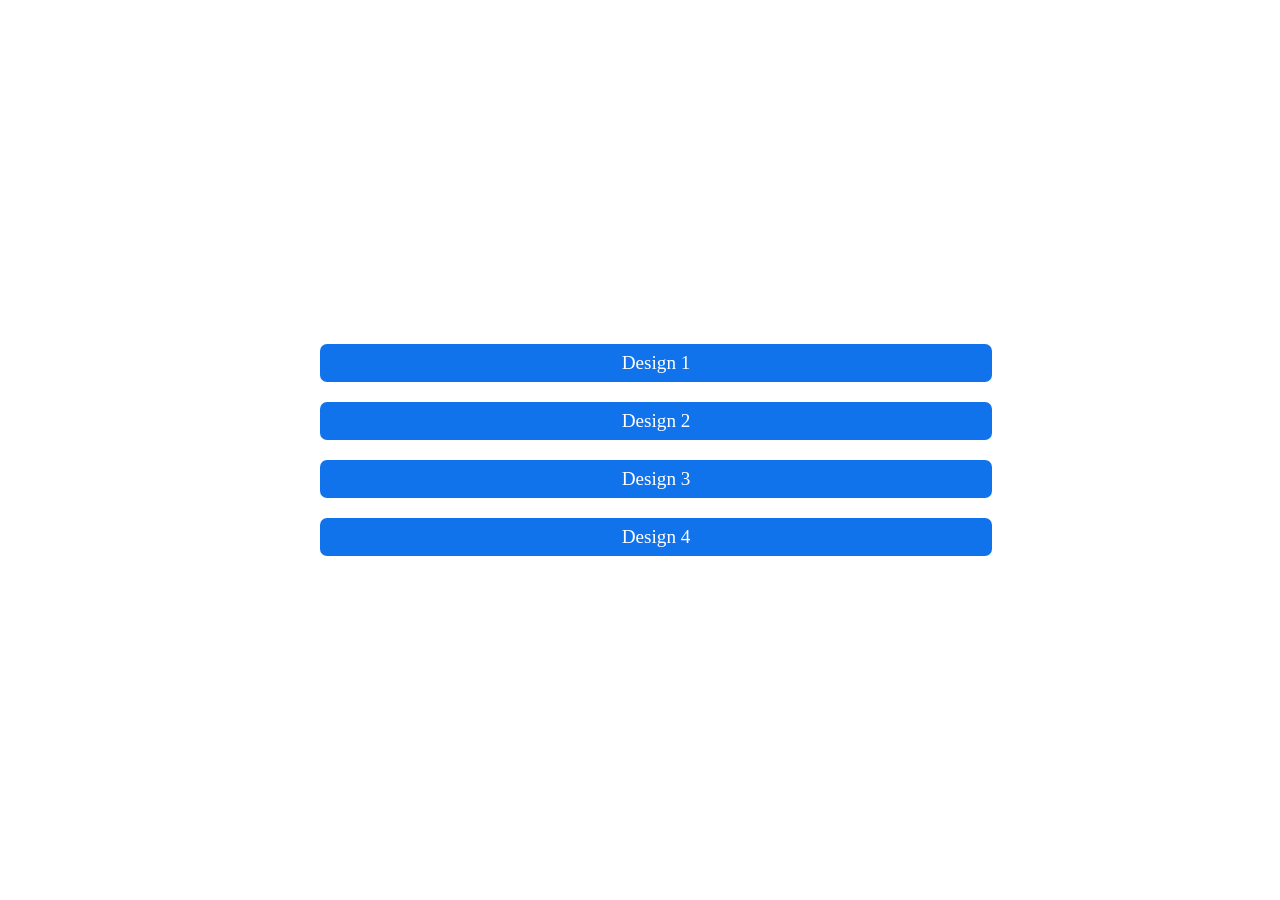
<file: index.html>
<!DOCTYPE html>
<html lang="en">
<head>
    <meta charset="UTF-8">
    <meta name="viewport" content="width=device-width, initial-scale=1.0">
    <title>Start Page</title>
</head>
<body>
    <div class="container">
        <a href="president1.html" class="custom-button">Design 1</a>
        <a href="./president2.html" class="custom-button">Design 2</a>
        <a href="./president3.html" class="custom-button">Design 3</a>
        <a href="./president4.html" class="custom-button">Design 4</a>
    </div>
</body>
<style>
    body {
        display: grid;
        margin: 0;
        height: 100vh;
        place-items: center;
    }
    .container {
        display:flex;
        flex-direction: column;
        width: 50%;
        gap: 20px;
    }
    .custom-button {
        background: none;
        width: 100%;
        background-color: rgb(17, 115, 236);
        color: white;
        text-align: center;
        padding: 0.5rem 1rem;
        border-radius: 7px;
        text-decoration: none;
        font-size: 1.2rem;
    }

</style>
</html>
</file>
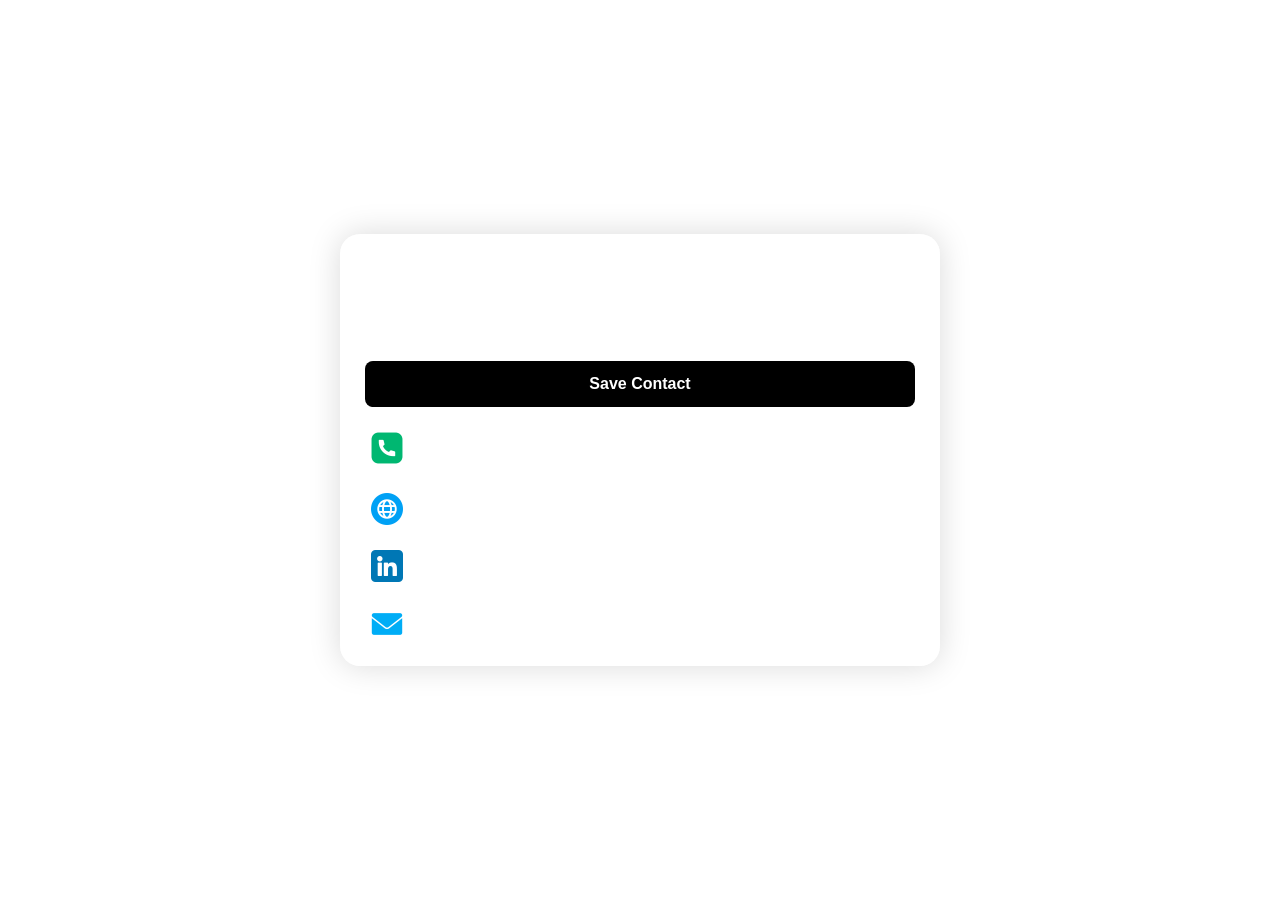
<file: external-vice-president.html>
<!DOCTYPE html>
<html lang="en">
<head>
    <meta charset="UTF-8">
    <meta name="viewport" content="width=device-width, initial-scale=1.0">
    <title>Design 3</title>
    <link rel="stylesheet" href="styles3.css">
</head>
<body>
    <div class="container">
        <!-- <img 
        src="./assets/dominic-circle-profile.png" 
        srcset="./assets/dominic-circle-profile-150.png 150w, ./assets/dominic-circle-profile.png 396w"
        sizes="(max-width: 396px) 100vw, 396px"
        alt="Profile Picture"> -->
        <!-- <img src="./assets/dominic-circle-profile-180.png"> -->
        <h1>Sandra</h1>
        <h2>External Vice President</h2>
        <p>Helping companies grow through clear strategy and effective execution</p>
        <button id="save-contact-btn">Save Contact</button>

        <div class="socials">
        <!-- Phone number container -->
            <a class="social-container" href="tel:+15551234567">
                <img src="./assets/mobile.png" alt="Phone icon"> 
                <div class="details">
                    <h3>Call me</h3>
                    <p>+1 (555) 123-4567</p>
                </div>
            </a>
            <!-- Website Container -->
            <a class="social-container" href="https://shpe-gsfv.org/" target="_blank">
                <img src="./assets/globe-64px.png" alt="Internet icon"> 
                <div class="details">
                    <h3>SHPE-GSFV Website</h3>
                    <p>https://shpe-gsfv.org/</p>
                </div>   
            </a>
            <!-- LinkedIn container -->
            <a class="social-container" href="" target="_blank">
                <img src="./assets/linkedin-64px.png" alt="LinkedIn icon"> 
                <div class="details">
                    <h3>LinkedIn</h3>
                    <p></p>
                </div>   
            </a>
            <!-- Email container -->
            <a class="social-container" href="mailto:externalvp@shpe-gsfv.org">
                <img src="./assets/email-64px.png" alt="Email icon"> 
                <div class="details">
                    <h3>Email</h3>
                    <p>externalvp@shpe-gsfv.org</p>
                </div>   
            </a>
        </div>
    </div>
    <video autoplay muted loop id="bgvideo">
        <source src="./assets/valley-footage.mp4" type="video/mp4">
    </video>
   <script>
        document.getElementById('save-contact-btn').addEventListener('click', function() {
            const vCardData = 
            `BEGIN:VCARD
            VERSION:3.0
            FN: Dominic Gallardo
            ORG:SHPE GSFV
            TITLE:President
            TEL;TYPE=CELL:+1-555-123-4567
            TEL;TYPE=WORK:+1-555-123-4567
            EMAIL:president@shpe-gsfv.org
            URL:www.shpe-gsfv.org
            End:VCARD`;

            const blob = new Blob([vCardData], { type: 'text/vcard' });

            const url = URL.createObjectURL(blob);
            const link = document.createElement('a');
            link.href = url;
            link.download = 'Dominic_Gallardo.vcf';
            document.body.appendChild(link);
            link.click();

            document.body.removeChild(link);
            URL.revokeObjectURL(url);
        })
   </script>
   <style>
    .custom-button {
        background: none;
        width: 70%;
        background-color: rgb(17, 115, 236);
        color: white;
        text-align: center;
        padding: 0.5rem 1rem;
        border-radius: 7px;
        text-decoration: none;
        font-size: 1.2rem;
        margin-top:1.5rem;
    }
   </style>
</body>
</html>
</file>
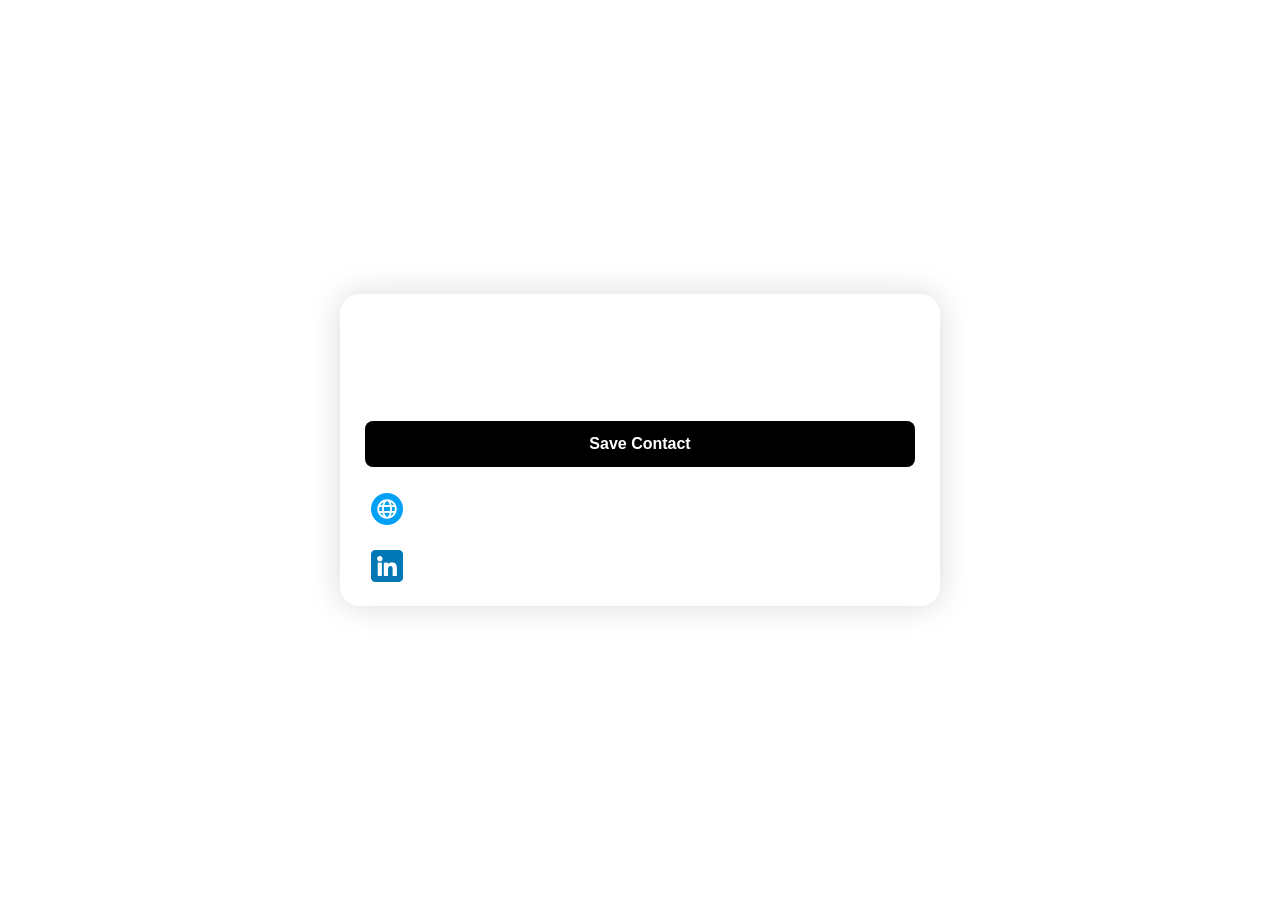
<file: externalvp.html>
<!DOCTYPE html>
<html lang="en">
<head>
    <meta charset="UTF-8">
    <meta name="viewport" content="width=device-width, initial-scale=1.0">
    <title>SHPE-GSFV External Vice President</title>
    <link rel="stylesheet" href="styles3.css">
</head>
<body>
    <div class="container">
        <!-- <img 
        src="./assets/dominic-circle-profile.png" 
        srcset="./assets/dominic-circle-profile-150.png 150w, ./assets/dominic-circle-profile.png 396w"
        sizes="(max-width: 396px) 100vw, 396px"
        alt="Profile Picture"> -->
        <!-- <img src="./assets/dominic-circle-profile-180.png"> -->
        <h1>Sandra</h1>
        <h2>External Vice President</h2>
        <p>Helping companies grow through clear strategy and effective execution</p>
        <button id="save-contact-btn">Save Contact</button>

        <div class="socials">
        <!-- Phone number container -->
            <!-- <a class="social-container" href="tel:+15551234567">
                <img src="./assets/mobile.png" alt="Phone icon"> 
                <div class="details">
                    <h3>Call me</h3>
                    <p>+1 (555) 123-4567</p>
                </div>
            </a> -->
            <!-- Website Container -->
            <a class="social-container" href="https://shpe-gsfv.org/" target="_blank">
                <img src="./assets/globe-64px.png" alt="Internet icon"> 
                <div class="details">
                    <h3>SHPE-GSFV Website</h3>
                    <p>https://shpe-gsfv.org/</p>
                </div>   
            </a>
            <!-- LinkedIn container -->
            <a class="social-container" href="" target="_blank">
                <img src="./assets/linkedin-64px.png" alt="LinkedIn icon"> 
                <div class="details">
                    <h3>LinkedIn</h3>
                    <p></p>
                </div>   
            </a>
            <!-- Email container -->
            <!-- <a class="social-container" href="mailto:externalvp@shpe-gsfv.org">
                <img src="./assets/email-64px.png" alt="Email icon"> 
                <div class="details">
                    <h3>Email</h3>
                    <p>externalvp@shpe-gsfv.org</p>
                </div>   
            </a> -->
        </div>
    </div>
    <video autoplay muted loop id="bgvideo">
        <source src="./assets/valley-footage.mp4" type="video/mp4">
    </video>
   <script>
        document.getElementById('save-contact-btn').addEventListener('click', function() {
            const vCardData = 
`BEGIN:VCARD
VERSION:3.0
FN:Sandra
ORG:SHPE GSFV
TITLE:External Vice President
EMAIL:externalvp@shpe-gsfv.org
URL:www.shpe-gsfv.org
END:VCARD`;

            const blob = new Blob([vCardData], { type: 'text/vcard' });

            const url = URL.createObjectURL(blob);
            const link = document.createElement('a');
            link.href = url;
            link.download = 'Sandra.vcf';
            document.body.appendChild(link);
            link.click();

            document.body.removeChild(link);
            URL.revokeObjectURL(url);
        })
   </script>
   <style>
    .custom-button {
        background: none;
        width: 70%;
        background-color: rgb(17, 115, 236);
        color: white;
        text-align: center;
        padding: 0.5rem 1rem;
        border-radius: 7px;
        text-decoration: none;
        font-size: 1.2rem;
        margin-top:1.5rem;
    }
   </style>
</body>
</html>
</file>
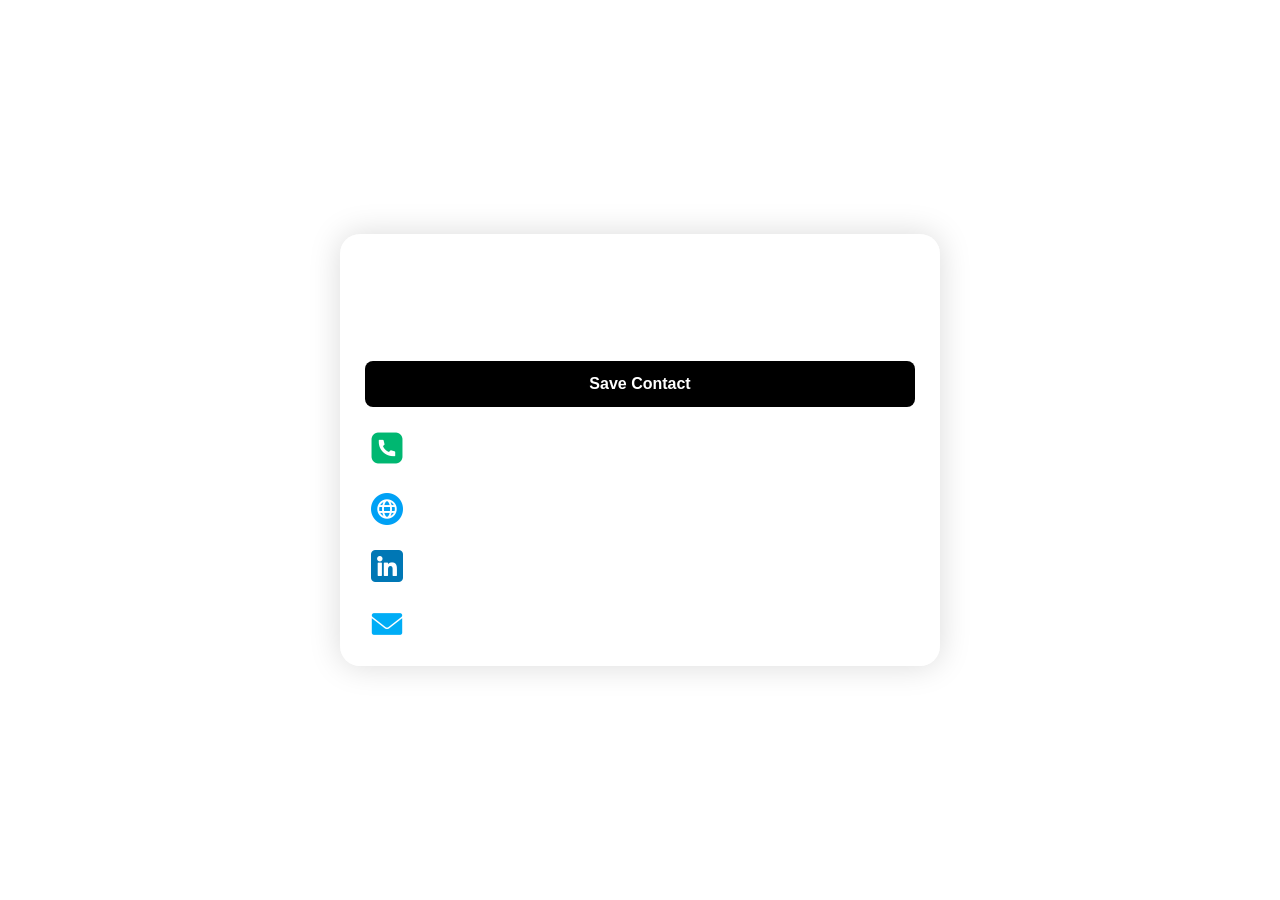
<file: internal-vice-president.html>
<!DOCTYPE html>
<html lang="en">
<head>
    <meta charset="UTF-8">
    <meta name="viewport" content="width=device-width, initial-scale=1.0">
    <title>Design 3</title>
    <link rel="stylesheet" href="styles3.css">
</head>
<body>
    <div class="container">
        <!-- <img 
        src="./assets/dominic-circle-profile.png" 
        srcset="./assets/dominic-circle-profile-150.png 150w, ./assets/dominic-circle-profile.png 396w"
        sizes="(max-width: 396px) 100vw, 396px"
        alt="Profile Picture"> -->
        <!-- <img src="./assets/dominic-circle-profile-180.png"> -->
        <h1>Juan Aguirre</h1>
        <h2>Internal Vice President</h2>
        <p>Helping companies grow through clear strategy and effective execution</p>
        <button id="save-contact-btn">Save Contact</button>

        <div class="socials">
        <!-- Phone number container -->
            <a class="social-container" href="tel:+15551234567">
                <img src="./assets/mobile.png" alt="Phone icon"> 
                <div class="details">
                    <h3>Call me</h3>
                    <p>+1 (555) 123-4567</p>
                </div>
            </a>
            <!-- Website Container -->
            <a class="social-container" href="https://shpe-gsfv.org/" target="_blank">
                <img src="./assets/globe-64px.png" alt="Internet icon"> 
                <div class="details">
                    <h3>SHPE-GSFV Website</h3>
                    <p>https://shpe-gsfv.org/</p>
                </div>   
            </a>
            <!-- LinkedIn container -->
            <a class="social-container" href="" target="_blank">
                <img src="./assets/linkedin-64px.png" alt="LinkedIn icon"> 
                <div class="details">
                    <h3>LinkedIn</h3>
                    <p></p>
                </div>   
            </a>
            <!-- Email container -->
            <a class="social-container" href="mailto:internalvp@shpe-gsfv.org">
                <img src="./assets/email-64px.png" alt="Email icon"> 
                <div class="details">
                    <h3>Email</h3>
                    <p>internalvp@shpe-gsfv.org</p>
                </div>   
            </a>
        </div>
    </div>
    <video autoplay muted loop id="bgvideo">
        <source src="./assets/valley-footage.mp4" type="video/mp4">
    </video>
   <script>
        document.getElementById('save-contact-btn').addEventListener('click', function() {
            const vCardData = 
            `BEGIN:VCARD
            VERSION:3.0
            FN: Dominic Gallardo
            ORG:SHPE GSFV
            TITLE:President
            TEL;TYPE=CELL:+1-555-123-4567
            TEL;TYPE=WORK:+1-555-123-4567
            EMAIL:president@shpe-gsfv.org
            URL:www.shpe-gsfv.org
            End:VCARD`;

            const blob = new Blob([vCardData], { type: 'text/vcard' });

            const url = URL.createObjectURL(blob);
            const link = document.createElement('a');
            link.href = url;
            link.download = 'Dominic_Gallardo.vcf';
            document.body.appendChild(link);
            link.click();

            document.body.removeChild(link);
            URL.revokeObjectURL(url);
        })
   </script>
   <style>
    .custom-button {
        background: none;
        width: 70%;
        background-color: rgb(17, 115, 236);
        color: white;
        text-align: center;
        padding: 0.5rem 1rem;
        border-radius: 7px;
        text-decoration: none;
        font-size: 1.2rem;
        margin-top:1.5rem;
    }
   </style>
</body>
</html>
</file>
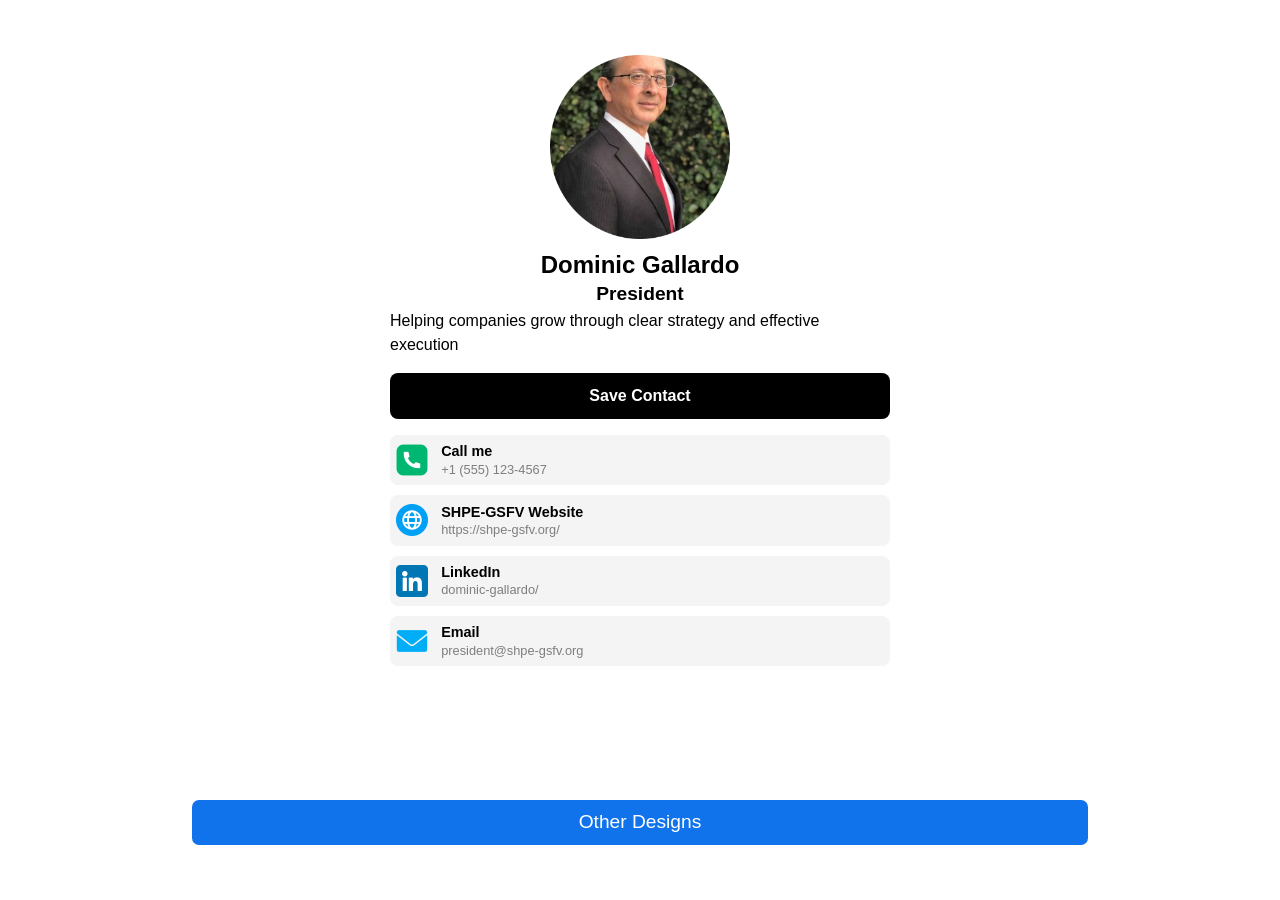
<file: president1.html>
<!DOCTYPE html>
<html lang="en">
<head>
    <meta charset="UTF-8">
    <meta name="viewport" content="width=device-width, initial-scale=1.0">
    <link rel="stylesheet" href="styles.css">
    <title>President</title>
</head>
<body>
    <div class="container">
        <!-- <img 
        src="./assets/dominic-circle-profile.png" 
        srcset="./assets/dominic-circle-profile-150.png 150w, ./assets/dominic-circle-profile.png 396w"
        sizes="(max-width: 396px) 100vw, 396px"
        alt="Profile Picture"> -->
        <img src="./assets/dominic-circle-profile-180.png">
        <h1>Dominic Gallardo</h1>
        <h2>President</h2>
        <p>Helping companies grow through clear strategy and effective execution</p>
        <button id="save-contact-btn">Save Contact</button>

        <div class="socials">
        <!-- Phone number container -->
            <a class="social-container" href="tel:+15551234567">
                <img src="./assets/mobile.png" alt="Phone icon"> 
                <div class="details">
                    <h3>Call me</h3>
                    <p>+1 (555) 123-4567</p>
                </div>
            </a>
            <!-- Website Container -->
            <a class="social-container" href="https://shpe-gsfv.org/" target="_blank">
                <img src="./assets/globe-64px.png" alt="Internet icon"> 
                <div class="details">
                    <h3>SHPE-GSFV Website</h3>
                    <p>https://shpe-gsfv.org/</p>
                </div>   
            </a>
            <!-- LinkedIn container -->
            <a class="social-container" href="https://www.linkedin.com/in/dominic-gallardo/" target="_blank">
                <img src="./assets/linkedin-64px.png" alt="LinkedIn icon"> 
                <div class="details">
                    <h3>LinkedIn</h3>
                    <p>dominic-gallardo/</p>
                </div>   
            </a>
            <!-- Email container -->
            <a class="social-container" href="mailto:president@shpe-gsfv.org">
                <img src="./assets/email-64px.png" alt="Email icon"> 
                <div class="details">
                    <h3>Email</h3>
                    <p>president@shpe-gsfv.org</p>
                </div>   
            </a>
        </div>
    </div>
    <a href="./index.html" class="custom-button">Other Designs</a>

   <script>
        document.getElementById('save-contact-btn').addEventListener('click', function() {
            const vCardData = 
            `BEGIN:VCARD
            VERSION:3.0
            FN: Dominic Gallardo
            ORG:SHPE GSFV
            TITLE:President
            TEL;TYPE=CELL:+1-555-123-4567
            TEL;TYPE=WORK:+1-555-123-4567
            EMAIL:president@shpe-gsfv.org
            URL:www.shpe-gsfv.org
            End:VCARD`;

            const blob = new Blob([vCardData], { type: 'text/vcard' });

            const url = URL.createObjectURL(blob);
            const link = document.createElement('a');
            link.href = url;
            link.download = 'Dominic_Gallardo.vcf';
            document.body.appendChild(link);
            link.click();

            document.body.removeChild(link);
            URL.revokeObjectURL(url);
        })
   </script>
   <style>
    .custom-button {
        background: none;
        width: 70%;
        background-color: rgb(17, 115, 236);
        color: white;
        text-align: center;
        padding: 0.5rem 1rem;
        border-radius: 7px;
        text-decoration: none;
        font-size: 1.2rem;
        margin-top:1.5rem;
    }
   </style>
</body>
</html>
</file>
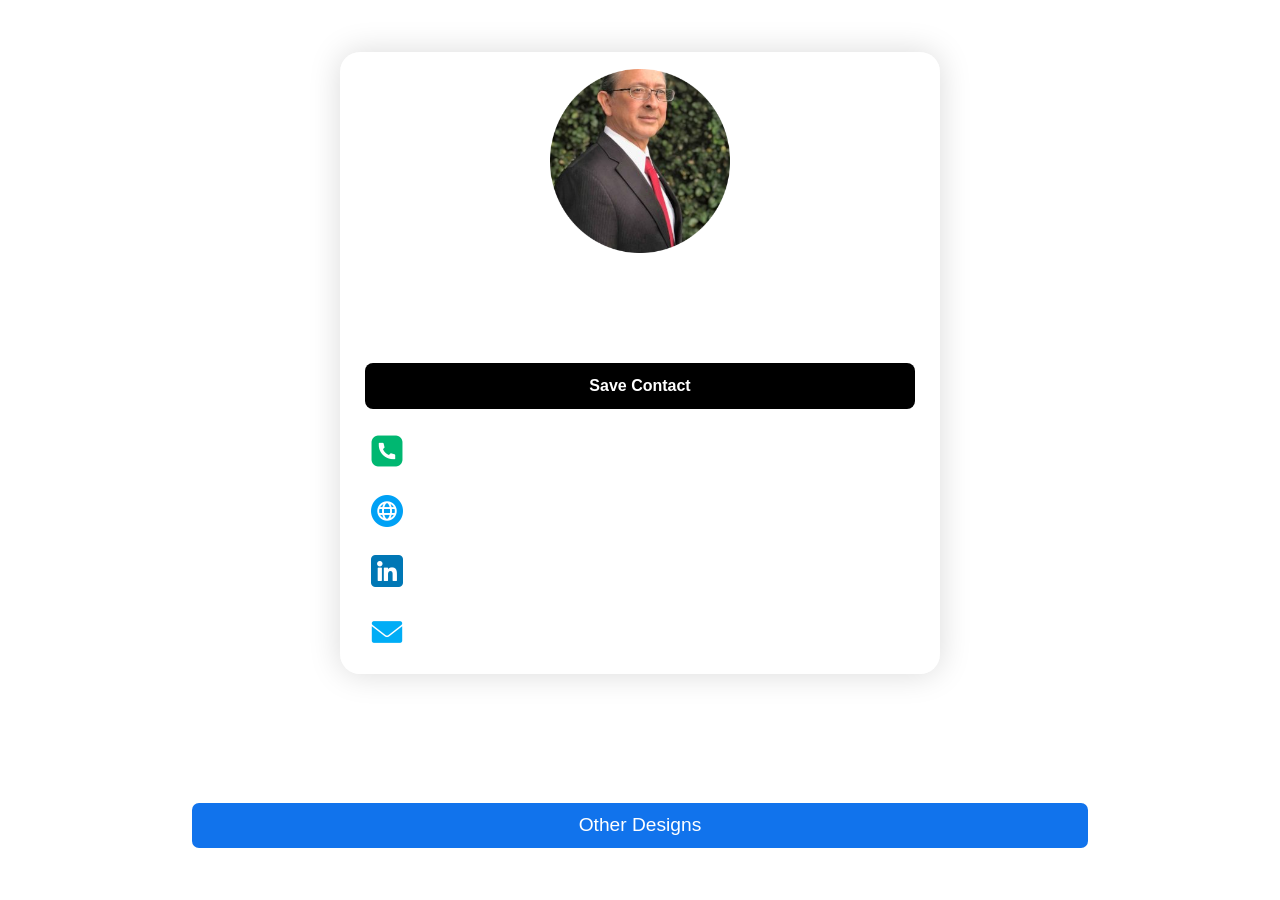
<file: president2.html>
<!DOCTYPE html>
<html lang="en">
<head>
    <meta charset="UTF-8">
    <meta name="viewport" content="width=device-width, initial-scale=1.0">
    <link rel="stylesheet" href="styles2.css">
    <title>President</title>
</head>
<body>
    <div class="container">
        <!-- <img 
        src="./assets/dominic-circle-profile.png" 
        srcset="./assets/dominic-circle-profile-150.png 150w, ./assets/dominic-circle-profile.png 396w"
        sizes="(max-width: 396px) 100vw, 396px"
        alt="Profile Picture"> -->
        <img src="./assets/dominic-circle-profile-180.png">
        <h1>Dominic Gallardo</h1>
        <h2>President</h2>
        <p>Helping companies grow through clear strategy and effective execution</p>
        <button id="save-contact-btn">Save Contact</button>

        <div class="socials">
        <!-- Phone number container -->
            <a class="social-container" href="tel:+15551234567">
                <img src="./assets/mobile.png" alt="Phone icon"> 
                <div class="details">
                    <h3>Call me</h3>
                    <p>+1 (555) 123-4567</p>
                </div>
            </a>
            <!-- Website Container -->
            <a class="social-container" href="https://shpe-gsfv.org/" target="_blank">
                <img src="./assets/globe-64px.png" alt="Internet icon"> 
                <div class="details">
                    <h3>SHPE-GSFV Website</h3>
                    <p>https://shpe-gsfv.org/</p>
                </div>   
            </a>
            <!-- LinkedIn container -->
            <a class="social-container" href="https://www.linkedin.com/in/dominic-gallardo/" target="_blank">
                <img src="./assets/linkedin-64px.png" alt="LinkedIn icon"> 
                <div class="details">
                    <h3>LinkedIn</h3>
                    <p>dominic-gallardo/</p>
                </div>   
            </a>
            <!-- Email container -->
            <a class="social-container" href="mailto:president@shpe-gsfv.org">
                <img src="./assets/email-64px.png" alt="Email icon"> 
                <div class="details">
                    <h3>Email</h3>
                    <p>president@shpe-gsfv.org</p>
                </div>   
            </a>
        </div>
    </div>
    <a href="./index.html" class="custom-button">Other Designs</a>
    <video autoplay muted loop id="bgvideo">
        <source src="./assets/stars.mp4" type="video/mp4">
    </video>
   <script>
        document.getElementById('save-contact-btn').addEventListener('click', function() {
            const vCardData = 
            `BEGIN:VCARD
            VERSION:3.0
            FN: Dominic Gallardo
            ORG:SHPE GSFV
            TITLE:President
            TEL;TYPE=CELL:+1-555-123-4567
            TEL;TYPE=WORK:+1-555-123-4567
            EMAIL:president@shpe-gsfv.org
            URL:www.shpe-gsfv.org
            End:VCARD`;

            const blob = new Blob([vCardData], { type: 'text/vcard' });

            const url = URL.createObjectURL(blob);
            const link = document.createElement('a');
            link.href = url;
            link.download = 'Dominic_Gallardo.vcf';
            document.body.appendChild(link);
            link.click();

            document.body.removeChild(link);
            URL.revokeObjectURL(url);
        })
   </script>
    <style>
         .custom-button {
        background: none;
        width: 70%;
        background-color: rgb(17, 115, 236);
        color: white;
        text-align: center;
        padding: 0.5rem 1rem;
        border-radius: 7px;
        text-decoration: none;
        font-size: 1.2rem;
        margin-top:1.5rem;
    }
    </style>
</body>
</html>
</file>
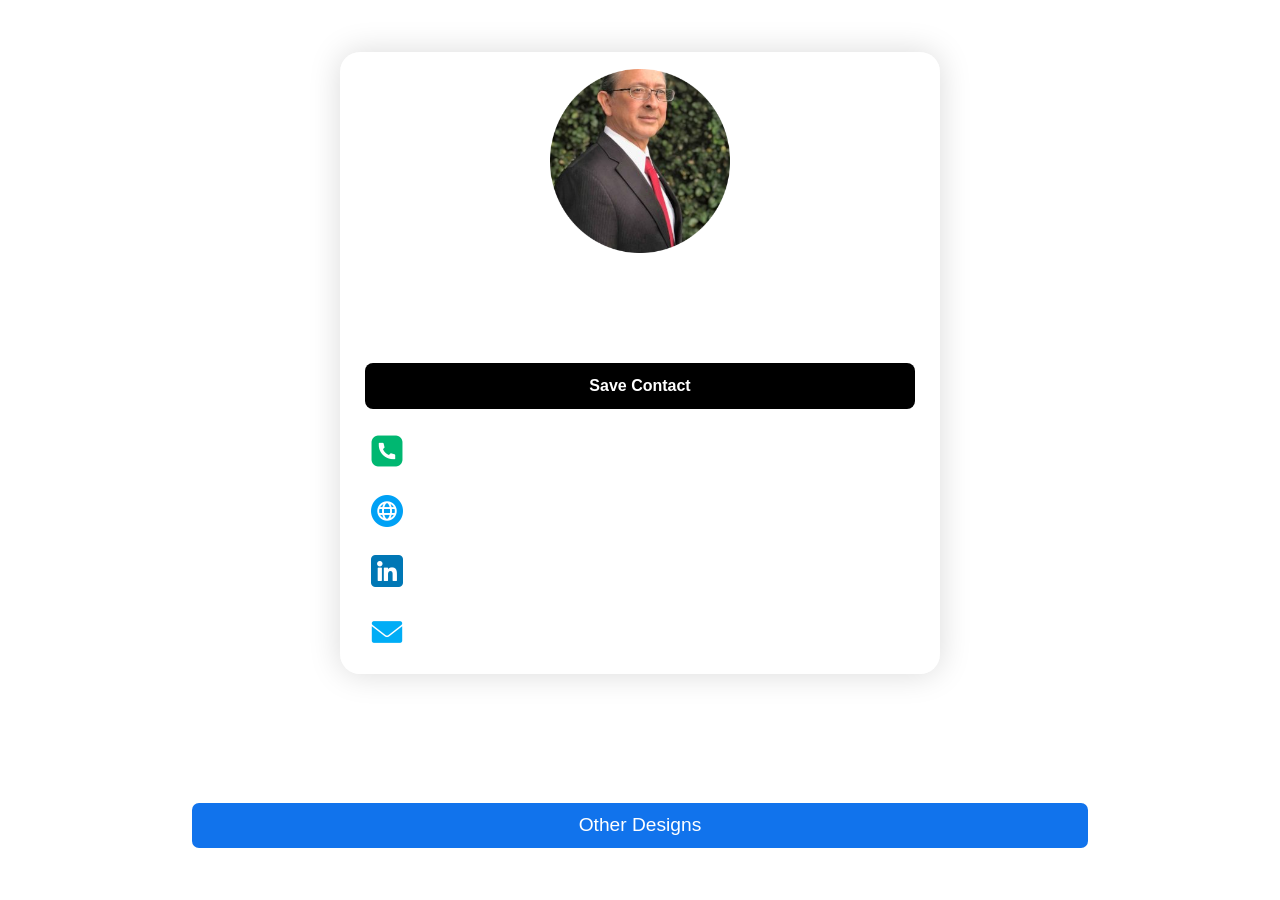
<file: president3-old.html>
<!doctype html>
<html lang="en">
  <head>
    <meta charset="UTF-8" />
    <meta name="viewport" content="width=device-width, initial-scale=1.0" />
    <title>Design 3</title>
    <link rel="stylesheet" href="styles3.css" />
  </head>
  <body>
    <div class="container">
      <!-- <img 
        src="./assets/dominic-circle-profile.png" 
        srcset="./assets/dominic-circle-profile-150.png 150w, ./assets/dominic-circle-profile.png 396w"
        sizes="(max-width: 396px) 100vw, 396px"
        alt="Profile Picture"> -->
      <img src="./assets/dominic-circle-profile-180.png" />
      <h1>Dominic Gallardo</h1>
      <h2>President</h2>
      <p>
        Helping companies grow through clear strategy and effective execution
      </p>
      <button id="save-contact-btn">Save Contact</button>

      <div class="socials">
        <!-- Phone number container -->
        <a class="social-container" href="tel:+15551234567">
          <img src="./assets/mobile.png" alt="Phone icon" />
          <div class="details">
            <h3>Call me</h3>
            <p>+1 (555) 123-4567</p>
          </div>
        </a>
        <!-- Website Container -->
        <a
          class="social-container"
          href="https://shpe-gsfv.org/"
          target="_blank"
        >
          <img src="./assets/globe-64px.png" alt="Internet icon" />
          <div class="details">
            <h3>SHPE-GSFV Website</h3>
            <p>https://shpe-gsfv.org/</p>
          </div>
        </a>
        <!-- LinkedIn container -->
        <a
          class="social-container"
          href="https://www.linkedin.com/in/dominic-gallardo/"
          target="_blank"
        >
          <img src="./assets/linkedin-64px.png" alt="LinkedIn icon" />
          <div class="details">
            <h3>LinkedIn</h3>
            <p>dominic-gallardo/</p>
          </div>
        </a>
        <!-- Email container -->
        <a class="social-container" href="mailto:president@shpe-gsfv.org">
          <img src="./assets/email-64px.png" alt="Email icon" />
          <div class="details">
            <h3>Email</h3>
            <p>president@shpe-gsfv.org</p>
          </div>
        </a>
      </div>
    </div>
    <a href="./index.html" class="custom-button">Other Designs</a>
    <video autoplay muted loop id="bgvideo">
      <source src="./assets/valley-footage.mp4" type="video/mp4" />
    </video>
    <script>
      document
        .getElementById("save-contact-btn")
        .addEventListener("click", function () {
          const vCardData = `BEGIN:VCARD
VERSION:3.0
FN:Dominic Gallardo
ORG:SHPE GSFV
TITLE:President
TEL;TYPE=CELL:+1-555-123-4567
TEL;TYPE=WORK:+1-555-123-4567
EMAIL:president@shpe-gsfv.org
URL:https://shpe-gsfv.org/
END:VCARD`;

          const blob = new Blob([vCardData], { type: "text/vcard" });

          const url = URL.createObjectURL(blob);
          const link = document.createElement("a");
          link.href = url;
          link.download = "Dominic_Gallardo.vcf";
          document.body.appendChild(link);
          link.click();

          document.body.removeChild(link);
          URL.revokeObjectURL(url);
        });
    </script>
    <style>
      .custom-button {
        background: none;
        width: 70%;
        background-color: rgb(17, 115, 236);
        color: white;
        text-align: center;
        padding: 0.5rem 1rem;
        border-radius: 7px;
        text-decoration: none;
        font-size: 1.2rem;
        margin-top: 1.5rem;
      }
    </style>
  </body>
</html>
</file>
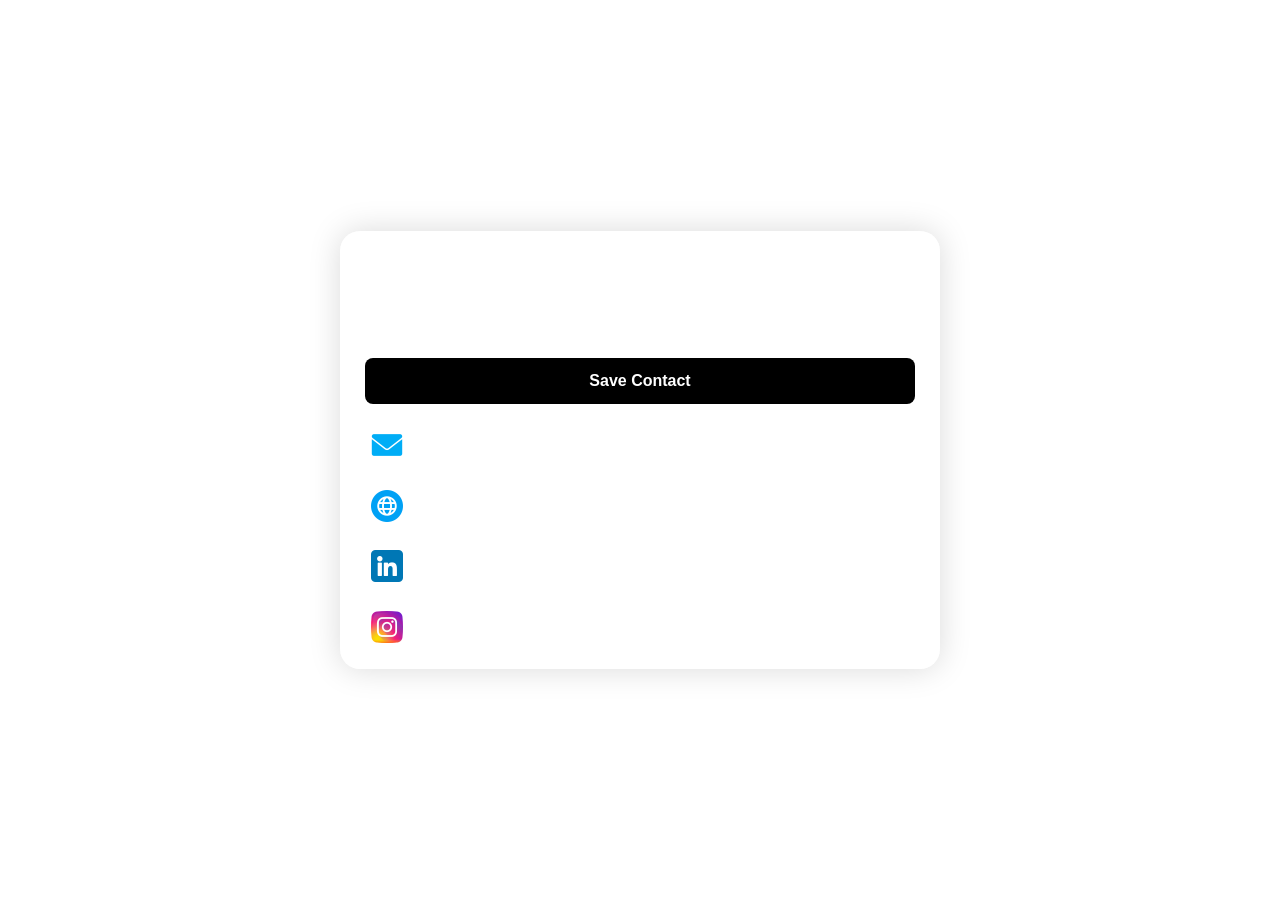
<file: webmaster.html>
<!doctype html>
<html lang="en">
  <head>
    <meta charset="UTF-8" />
    <meta name="viewport" content="width=device-width, initial-scale=1.0" />
    <title>SHPE-GSFV Web Master</title>
    <link rel="stylesheet" href="styles3.css" />
  </head>
  <body>
    <div class="container">
      <!-- <img 
        src="./assets/dominic-circle-profile.png" 
        srcset="./assets/dominic-circle-profile-150.png 150w, ./assets/dominic-circle-profile.png 396w"
        sizes="(max-width: 396px) 100vw, 396px"
        alt="Profile Picture"> -->
      <!-- <img src="./assets/dominic-circle-profile-180.png"> -->
      <h1>Javier Barrera</h1>
      <h2>Web Master</h2>
      <p>
        Helping companies grow through clear strategy and effective execution
      </p>
      <button id="save-contact-btn">Save Contact</button>

      <div class="socials">
        <!-- Email container -->
        <a class="social-container" href="mailto:webmaster@shpe-gsfv.org">
          <img src="./assets/email-64px.png" alt="Email icon" />
          <div class="details">
            <h3>Email</h3>
            <p>webmaster@shpe-gsfv.org</p>
          </div>
        </a>
        <!-- Phone number container -->
        <!-- Website Container -->
        <a
          class="social-container"
          href="https://shpe-gsfv.org/"
          target="_blank"
        >
          <img src="./assets/globe-64px.png" alt="Internet icon" />
          <div class="details">
            <h3>SHPE-GSFV Website</h3>
            <p>https://shpe-gsfv.org/</p>
          </div>
        </a>
        <!-- LinkedIn container -->
        <a
          class="social-container"
          href="https://www.linkedin.com/in/barrera-javier/"
          target="_blank"
        >
          <img src="./assets/linkedin-64px.png" alt="LinkedIn icon" />
          <div class="details">
            <h3>LinkedIn</h3>
            <p>barrera-javier/</p>
          </div>
        </a>
        <a
          class="social-container"
          href="https://www.linkedin.com/in/barrera-javier/"
          target="_blank"
        >
          <img src="./assets/instagram-square-64px.png" alt="LinkedIn icon" />
          <div class="details">
            <h3>Instagram</h3>
            <p>shpegsfv</p>
          </div>
        </a>
      </div>
    </div>
    <video autoplay muted loop id="bgvideo">
      <source src="./assets/valley-footage.mp4" type="video/mp4" />
    </video>
    <script>
      document
        .getElementById("save-contact-btn")
        .addEventListener("click", function () {
          const vCardData = `BEGIN:VCARD
VERSION:3.0
FN:Javier Barrera
ORG:SHPE GSFV
TITLE:Webmaster
EMAIL:webmaster@shpe-gsfv.org
URL:www.shpe-gsfv.org
END:VCARD`;

          const blob = new Blob([vCardData], { type: "text/vcard" });

          const url = URL.createObjectURL(blob);
          const link = document.createElement("a");
          link.href = url;
          link.download = "Javier_Barrera.vcf";
          document.body.appendChild(link);
          link.click();

          document.body.removeChild(link);
          URL.revokeObjectURL(url);
        });
    </script>
  </body>
</html>
</file>
<file: styles3.css>
*,
*::before,
*::after {
  box-sizing: border-box;
}
 
/* Remove default margin and padding */
* {
  margin: 0;
  padding: 0;
}
 
/* Remove list styles on ul, ol elements */
ul,
ol {
  list-style: none;
}
 
/* Set core root defaults */
html {
  -webkit-text-size-adjust: 100%;
  text-size-adjust: 100%;
}
 
/* Set core body defaults */
body {
  min-height: 100vh;
  line-height: 1.5;
  -webkit-font-smoothing: antialiased;
}
 
/* Make images easier to work with */
img,
picture,
video,
canvas,
svg {
  display: block;
  max-width: 100%;
  height: auto;
}
 
/* Inherit fonts for form elements */
input,
button,
textarea,
select {
  font: inherit;
  color: inherit;
}
 
/* Remove default button styling */
button {
  background: none;
  border: none;
  cursor: pointer;
}
 
/* Remove default anchor styling */
a {
  color: inherit;
  text-decoration: none;
}
 
/* Avoid text overflows */
p,
h1,
h2,
h3,
h4,
h5,
h6 {
  overflow-wrap: break-word;
}
 
/* Balance text wrapping on headings */
h1,
h2,
h3,
h4,
h5,
h6 {
  text-wrap: balance;
}
 
/* Tables */
table {
  border-collapse: collapse;
  border-spacing: 0;
}
 
/* Remove built-in form typography styles */
select,
textarea {
  resize: vertical;
}
 
/* Remove default fieldset styling */
fieldset {
  border: none;
}
 
/* Hidden attribute still works as expected */
[hidden] {
  display: none;
}
 
/* Reasonable default for focus visibility */
:focus-visible {
  outline: 2px solid currentColor;
  outline-offset: 2px;
}
 
/* Remove animations/transitions for people who prefer not to see them */
@media (prefers-reduced-motion: reduce) {
  *,
  *::before,
  *::after {
    animation-duration: 0.01ms !important;
    animation-iteration-count: 1 !important;
    transition-duration: 0.01ms !important;
    scroll-behavior: auto !important;
  }
}

h1 {
    font-size: 1.5rem;
    margin-top:0.5rem;
    font-weight: 800;
    margin-bottom: -0.2rem;
}
h2 {
    font-size: 1.2rem;
    font-weight: 600;
}

body {
    display: grid;
    margin: 0;
    height: 100vh;
    display:grid;
    place-items: center;
    font-family: Arial, Helvetica, sans-serif;

}

button {
    width: 100%;
    background-color: black;
    color: white;
    margin: 1rem auto;
    padding: 0.7rem 0;
    border-radius: 0.5rem;
    font-weight: bold;
}

.container {
    display:flex;
    flex-direction: column;
    align-items: center;
    width: 100%;
    max-width: 600px;
    margin: 0 auto;
    padding: 0 50px;
    font-family: Arial, Helvetica, sans-serif;
    border: 1px solid rgba(255,255,255,0.3);
    background: rgba(255,255,255, 0.15);
    backdrop-filter: blur(5px);
    -webkit-backdrop-filter: blur(5px);
    box-shadow: 0 0px 32px rgba(0,0,0,0.15);
    width: 88%;
    padding:1rem 1.5rem;
    border-radius: 20px;
}

.container h1, .container h2, .container p {
    color: white;
}

.container img {
    max-width: 100%;
    height: auto;
    display: block;
}

.socials {
  width: 100%;
  display: flex;
  flex-direction: column;
  gap: 10px;
}

.social-container {
  display: flex;
  align-items: center;
  background-color: #f5f4f4;
  border-radius: 0.5rem;
  padding: 0.4rem;
  background: rgba(255,255,255, 0.15);
  color:white;
}
.social-container img {
  width: 32px;
  height: 32px;
}

.details {
    display: flex;
    flex-direction: column;
    margin-left: 0.8rem;
}

.details h3 {
  font-size: 0.9rem;
  margin-bottom: -0.2rem;
  print-color-adjust: white;
}

.details p {
  font-size: 0.8rem;
  color: white;
}

#bgvideo {
  position: fixed;
  top:0;
  left: 0;
  width: 100%;
  height: 100%;
  object-fit: cover;
  z-index: -1;
}
</file>
<file: styles.css>
*,
*::before,
*::after {
  box-sizing: border-box;
}
 
/* Remove default margin and padding */
* {
  margin: 0;
  padding: 0;
}
 
/* Remove list styles on ul, ol elements */
ul,
ol {
  list-style: none;
}
 
/* Set core root defaults */
html {
  -webkit-text-size-adjust: 100%;
  text-size-adjust: 100%;
}
 
/* Set core body defaults */
body {
  min-height: 100vh;
  line-height: 1.5;
  -webkit-font-smoothing: antialiased;
}
 
/* Make images easier to work with */
img,
picture,
video,
canvas,
svg {
  display: block;
  max-width: 100%;
  height: auto;
}
 
/* Inherit fonts for form elements */
input,
button,
textarea,
select {
  font: inherit;
  color: inherit;
}
 
/* Remove default button styling */
button {
  background: none;
  border: none;
  cursor: pointer;
}
 
/* Remove default anchor styling */
a {
  color: inherit;
  text-decoration: none;
}
 
/* Avoid text overflows */
p,
h1,
h2,
h3,
h4,
h5,
h6 {
  overflow-wrap: break-word;
}
 
/* Balance text wrapping on headings */
h1,
h2,
h3,
h4,
h5,
h6 {
  text-wrap: balance;
}
 
/* Tables */
table {
  border-collapse: collapse;
  border-spacing: 0;
}
 
/* Remove built-in form typography styles */
select,
textarea {
  resize: vertical;
}
 
/* Remove default fieldset styling */
fieldset {
  border: none;
}
 
/* Hidden attribute still works as expected */
[hidden] {
  display: none;
}
 
/* Reasonable default for focus visibility */
:focus-visible {
  outline: 2px solid currentColor;
  outline-offset: 2px;
}
 
/* Remove animations/transitions for people who prefer not to see them */
@media (prefers-reduced-motion: reduce) {
  *,
  *::before,
  *::after {
    animation-duration: 0.01ms !important;
    animation-iteration-count: 1 !important;
    transition-duration: 0.01ms !important;
    scroll-behavior: auto !important;
  }
}

h1 {
    font-size: 1.5rem;
    margin-top:0.5rem;
    font-weight: 800;
    margin-bottom: -0.2rem;
}
h2 {
    font-size: 1.2rem;
    font-weight: 600;
}

body {
    display: grid;
    margin: 0;
    height: 100vh;
    place-items: center;
    font-family: Arial, Helvetica, sans-serif;

}

.custom-button {
        background: none;
        width: 100%;
        background-color: rgb(17, 115, 236);
        color: white;
        text-align: center;
        padding: 0.5rem 1rem;
        border-radius: 7px;
        text-decoration: none;
        font-size: 1.2rem;
    }

button {
    width: 100%;
    background-color: black;
    color: white;
    margin: 1rem auto;
    padding: 0.7rem 0;
    border-radius: 0.5rem;
    font-weight: bold;
}

.container {
    display:flex;
    flex-direction: column;
    align-items: center;
    width: 100%;
    max-width: 600px;
    margin: 0 auto;
    padding: 0 50px;
    font-family: Arial, Helvetica, sans-serif;
}

.container img {
    max-width: 100%;
    height: auto;
    display: block;
}

.socials {
  width: 100%;
  display: flex;
  flex-direction: column;
  gap: 10px;
}

.social-container {
  display: flex;
  align-items: center;
  background-color: #f5f4f4;
  border-radius: 0.5rem;
  padding: 0.4rem;
}
.social-container img {
  width: 32px;
  height: 32px;
}

.details {
    display: flex;
    flex-direction: column;
    margin-left: 0.8rem;
}

.details h3 {
  font-size: 0.9rem;
  margin-bottom: -0.2rem;
}

.details p {
  font-size: 0.8rem;
  color: #7e7e7e;
}

#bgvideo {
  position: fixed;
  top:0;
  left: 0;
  width: 100%;
  height: 100%;
  object-fit: cover;
  z-index: -1;
}

@media screen and (min-width: 768px) {

}
</file>
<file: styles2.css>
*,
*::before,
*::after {
  box-sizing: border-box;
}
 
/* Remove default margin and padding */
* {
  margin: 0;
  padding: 0;
}
 
/* Remove list styles on ul, ol elements */
ul,
ol {
  list-style: none;
}
 
/* Set core root defaults */
html {
  -webkit-text-size-adjust: 100%;
  text-size-adjust: 100%;
}
 
/* Set core body defaults */
body {
  min-height: 100vh;
  line-height: 1.5;
  -webkit-font-smoothing: antialiased;
}
 
/* Make images easier to work with */
img,
picture,
video,
canvas,
svg {
  display: block;
  max-width: 100%;
  height: auto;
}
 
/* Inherit fonts for form elements */
input,
button,
textarea,
select {
  font: inherit;
  color: inherit;
}
 
/* Remove default button styling */
button {
  background: none;
  border: none;
  cursor: pointer;
}
 
/* Remove default anchor styling */
a {
  color: inherit;
  text-decoration: none;
}
 
/* Avoid text overflows */
p,
h1,
h2,
h3,
h4,
h5,
h6 {
  overflow-wrap: break-word;
}
 
/* Balance text wrapping on headings */
h1,
h2,
h3,
h4,
h5,
h6 {
  text-wrap: balance;
}
 
/* Tables */
table {
  border-collapse: collapse;
  border-spacing: 0;
}
 
/* Remove built-in form typography styles */
select,
textarea {
  resize: vertical;
}
 
/* Remove default fieldset styling */
fieldset {
  border: none;
}
 
/* Hidden attribute still works as expected */
[hidden] {
  display: none;
}
 
/* Reasonable default for focus visibility */
:focus-visible {
  outline: 2px solid currentColor;
  outline-offset: 2px;
}
 
/* Remove animations/transitions for people who prefer not to see them */
@media (prefers-reduced-motion: reduce) {
  *,
  *::before,
  *::after {
    animation-duration: 0.01ms !important;
    animation-iteration-count: 1 !important;
    transition-duration: 0.01ms !important;
    scroll-behavior: auto !important;
  }
}

h1 {
    font-size: 1.5rem;
    margin-top:0.5rem;
    font-weight: 800;
    margin-bottom: -0.2rem;
}
h2 {
    font-size: 1.2rem;
    font-weight: 600;
}

body {
    display: grid;
    margin: 0;
    height: 100vh;
    display:grid;
    place-items: center;
    font-family: Arial, Helvetica, sans-serif;

}

button {
    width: 100%;
    background-color: black;
    color: white;
    margin: 1rem auto;
    padding: 0.7rem 0;
    border-radius: 0.5rem;
    font-weight: bold;
}

.container {
    display:flex;
    flex-direction: column;
    align-items: center;
    width: 100%;
    max-width: 600px;
    margin: 0 auto;
    padding: 0 50px;
    font-family: Arial, Helvetica, sans-serif;
    border: 1px solid rgba(255,255,255,0.3);
    background: rgba(255,255,255, 0.15);
    backdrop-filter: blur(5px);
    -webkit-backdrop-filter: blur(5px);
    box-shadow: 0 0px 32px rgba(0,0,0,0.15);
    width: 88%;
    padding:1rem 1.5rem;
    border-radius: 20px;
}

.container h1, .container h2, .container p {
    color: white;
}

.container img {
    max-width: 100%;
    height: auto;
    display: block;
}

.socials {
  width: 100%;
  display: flex;
  flex-direction: column;
  gap: 10px;
}

.social-container {
  display: flex;
  align-items: center;
  background-color: #f5f4f4;
  border-radius: 0.5rem;
  padding: 0.4rem;
  background: rgba(255,255,255, 0.15);
  color:white;
}
.social-container img {
  width: 32px;
  height: 32px;
}

.details {
    display: flex;
    flex-direction: column;
    margin-left: 0.8rem;
}

.details h3 {
  font-size: 0.9rem;
  margin-bottom: -0.2rem;
  print-color-adjust: white;
}

.details p {
  font-size: 0.8rem;
  color: white;
}

#bgvideo {
  position: fixed;
  top:0;
  left: 0;
  width: 100%;
  height: 100%;
  object-fit: cover;
  z-index: -1;
}

@media screen and (min-width: 768px) {

}
</file>
